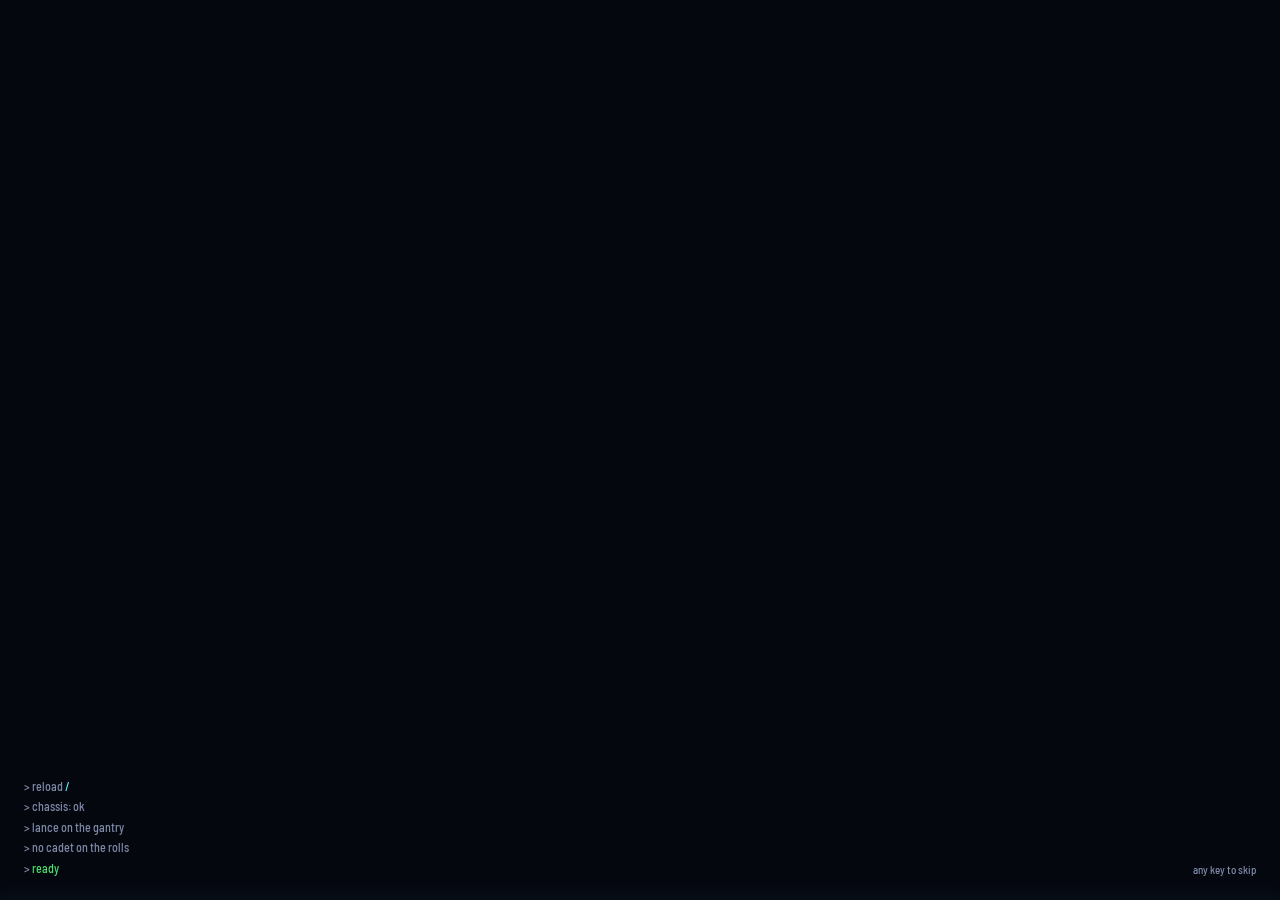
<file: index.html>
<!DOCTYPE html>
<!-- Copyright 2026 Matthew "Shan" Romanek. All rights reserved. -->
<html lang="en" dir="ltr">
<head>
<meta charset="UTF-8">
<meta name="viewport" content="width=device-width, initial-scale=1.0, viewport-fit=cover">
<title>PumaMech — The Sunclaws Rise</title>
<meta name="description" content="A puma cadet, a borrowed training mech, and an invasion. Train at the Bastion, survive the occupation of Portgate, gather a lance of misfits and find the Founders' Vault. A remake of the 1988 Commodore 64 mech role-playing classic.">
<meta name="theme-color" content="#0c0d11">
<meta name="color-scheme" content="dark">
<meta name="referrer" content="no-referrer">
<meta property="og:title" content="PumaMech">
<meta property="og:description" content="A puma cadet, a borrowed training mech, and an invasion. Train at the Bastion, survive the occupation of Portgate, gather a lance of misfits and find the Founders' Vault. A remake of the 1988 Commodore 64 mech role-playing classic.">
<meta property="og:type" content="website">
<meta property="og:image" content="https://greykit.com/games/pumamech/og.png">
<meta property="og:image:width" content="1200">
<meta property="og:image:height" content="630">
<meta property="og:image:alt" content="A puma cadet, a borrowed training mech, and an invasion. Train at the Bastion, survive the occupation of Portgate, gather a lance of misfits and find the Founders' Vault. A remake of the 1988 Commodore 64 mech role-playing classic.">
<meta property="og:url" content="https://greykit.com/games/pumamech/">
<meta name="twitter:card" content="summary_large_image">
<meta name="twitter:title" content="PumaMech">
<meta name="twitter:description" content="A puma cadet, a borrowed training mech, and an invasion. Train at the Bastion, survive the occupation of Portgate, gather a lance of misfits and find the Founders' Vault. A remake of the 1988 Commodore 64 mech role-playing classic.">
<meta name="twitter:image" content="https://greykit.com/games/pumamech/og.png">
<meta name="twitter:image:alt" content="A puma cadet, a borrowed training mech, and an invasion. Train at the Bastion, survive the occupation of Portgate, gather a lance of misfits and find the Founders' Vault. A remake of the 1988 Commodore 64 mech role-playing classic.">
<link rel="manifest" href="manifest.webmanifest">
<link rel="apple-touch-icon" href="apple-touch-icon.png">
<link rel="icon" type="image/svg+xml" href="icon.svg">
<link rel="icon" type="image/png" sizes="32x32" href="favicon-32x32.png">
<link rel="icon" type="image/png" sizes="16x16" href="favicon-16x16.png">
<link rel="icon" href="favicon.ico" sizes="16x16 32x32 48x48">
<link rel="stylesheet" href="css/gk-tokens.css?v=7c37e1f9">
<link rel="stylesheet" href="css/pumamech.css?v=2eb08680">
</head>
<body>
<div id="game" hidden>
  <div id="stage"><canvas id="screen" width="480" height="300" aria-label="PumaMech: the field"></canvas><div class="fx fx-sun"></div><div class="fx fx-cool"></div><div class="fx fx-haze"></div><div class="fx fx-vig"></div><div id="hud"></div></div>
  <div id="corner">
    <button id="pausebtn" aria-label="Pause" title="Pause (Esc)"><svg viewBox="0 0 16 16" width="16" height="16" aria-hidden="true"><rect x="4" y="3" width="3" height="10" fill="currentColor"/><rect x="9" y="3" width="3" height="10" fill="currentColor"/></svg></button>
    <button id="snd" aria-label="Sound" aria-pressed="true" title="Sound (M)"><svg viewBox="0 0 16 16" width="16" height="16" aria-hidden="true"><path d="M2 6h3l4-3v10l-4-3H2z" fill="currentColor"/><path class="on" d="M11 5.5c1.2 1.4 1.2 3.6 0 5M12.8 3.8c2.1 2.4 2.1 6 0 8.4" stroke="currentColor" stroke-width="1.4" fill="none"/><path class="off" d="M11 5.5l4 5M15 5.5l-4 5" stroke="currentColor" stroke-width="1.4"/></svg></button>
  </div>
  <div id="live" class="sr" aria-live="polite"></div>
</div>
<div id="title" hidden></div>
<div id="small" role="dialog" aria-labelledby="small-h">
  <img class="px" src="icon.svg" width="96" height="96" alt="">
  <h1 id="small-h">PumaMech is built for a desktop</h1>
  <p>Mechs, maps and rounds of orders need a keyboard, or a gamepad, and a bigger screen than this. Come back on a computer.</p>
  <p class="gk-credit">Built by <a href="https://greykit.com/" target="_blank" rel="noopener">greykit.com</a></p>
</div>
<script src="js/gk-title.js?v=6080c669"></script>
<script src="js/util.js?v=9b1f9cd0"></script>
<script src="js/kit.js?v=7f00e558"></script>
<script src="js/tiles.js?v=73e75c89"></script>
<script src="js/data.js?v=2db338d7"></script>
<script src="js/world.js?v=0b48fcdc"></script>
<script src="js/ground.js?v=ea41388a"></script>
<script src="js/town.js?v=8911b141"></script>
<script src="js/things.js?v=bd75210f"></script>
<script src="js/buildings.js?v=9c77f323"></script>
<script src="js/people.js?v=ccbb7d50"></script>
<script src="js/mechs.js?v=c2db25d8"></script>
<script src="js/sfx.js?v=6f1cc57a"></script>
<script src="js/engine/state.js?v=06dbb904"></script>
<script src="js/engine/explore.js?v=642b54ec"></script>
<script src="js/engine/combat.js?v=965568a5"></script>
<script src="js/engine/ai.js?v=717df0d0"></script>
<script src="js/story.js?v=2020420d"></script>
<script src="js/render.js?v=145fd5ec"></script>
<script src="js/ui.js?v=db7ce99c"></script>
<script src="js/hud.js?v=2815eb04"></script>
<script src="js/screens.js?v=21757107"></script>
<script src="js/places.js?v=d1d83e7f"></script>
<script src="js/battle.js?v=1fa6178b"></script>
<script src="js/main.js?v=d893430d"></script>
</body>
</html>
</file>
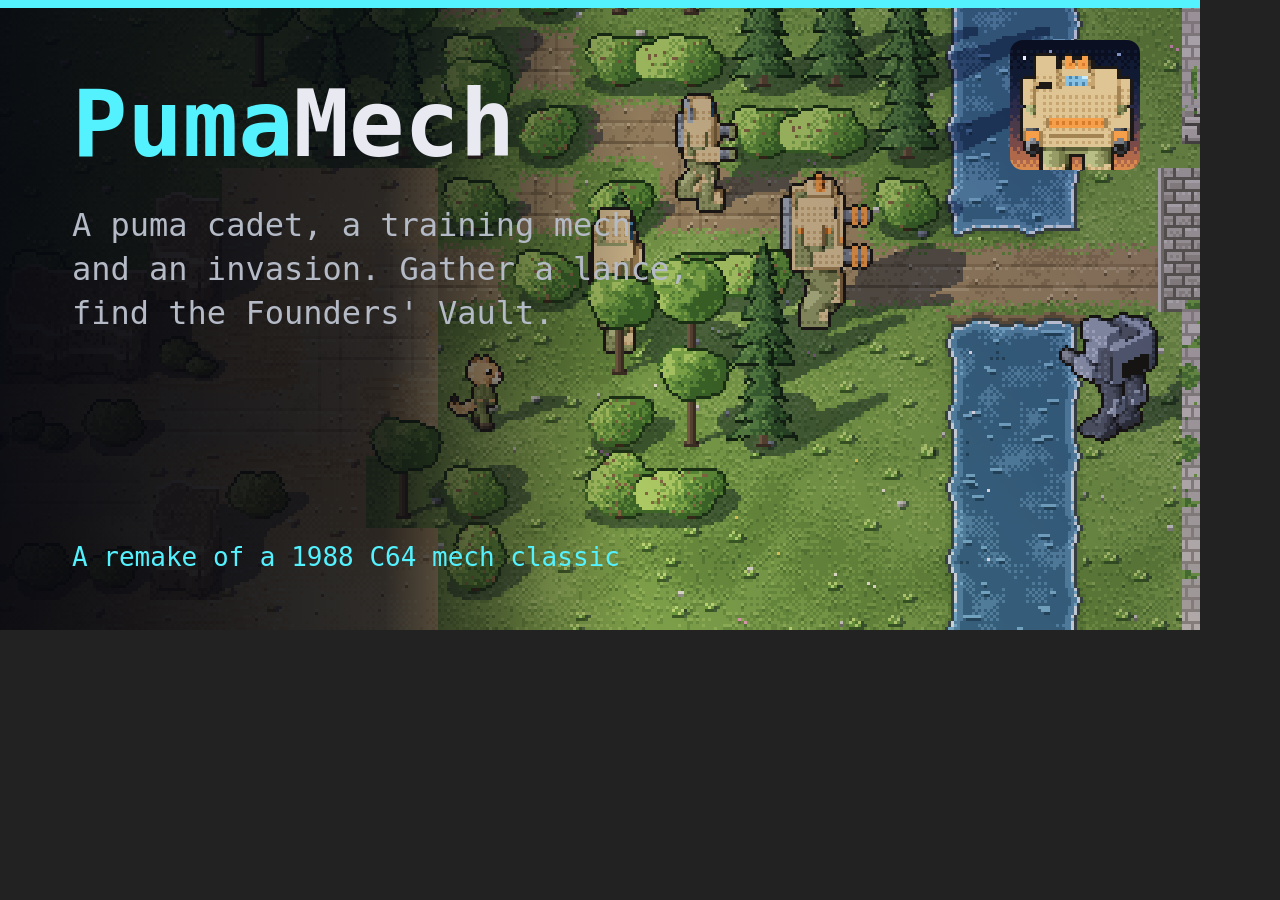
<file: tools/og.html>
<!DOCTYPE html>
<html lang="en">
<head>
<meta charset="UTF-8">
<title>og.png</title>
<!-- The share card (og.png, 1200x630), laid out as the family's are (a cyan
     rule, the wordmark with "Puma" in cyan, the description, a tagline, the
     icon top right) over the field in the game's own art at three times:
     the road west of Portgate's bridge, a lance of three walking in, a Pact
     mech waiting. Serve the repo over http and screenshot it headless:
       msedge --headless --hide-scrollbars --window-size=1200,630
              --screenshot=og.png http://127.0.0.1:8772/tools/og.html
     iconArt() composes the icon's 40x40 drawing and returns it as JSON for
     tools/icon-art.json, which tools/make-icons.js reads. Not deployed. -->
<style>body{margin:0;background:#222;overflow:hidden}canvas{display:block}</style>
</head>
<body>
<canvas id="og" width="1200" height="630"></canvas>
<script src="../js/util.js"></script>
<script src="../js/kit.js"></script>
<script src="../js/tiles.js"></script>
<script src="../js/data.js"></script>
<script src="../js/world.js"></script>
<script src="../js/ground.js"></script>
<script src="../js/town.js"></script>
<script src="../js/things.js"></script>
<script src="../js/buildings.js"></script>
<script src="../js/people.js"></script>
<script src="../js/mechs.js"></script>
<script src="../js/engine/state.js"></script>
<script src="../js/engine/explore.js"></script>
<script src="../js/story.js"></script>
<script src="../js/render.js"></script>
<script>
"use strict";
(() => {
  const K = PM.K, R = PM.Render;
  const field = K.mk(480, 300);
  R.init(field);
  const S = { pos: { map: "world", x: 39, y: 56, f: 0 }, flags: {}, party: [], chars: {}, mechs: [], items: {}, vault: {} };
  const walkers = [["sunclaw", "claw", 41.2, 57.0, 0, 1], ["bulwark", "claw", 38.4, 57.3, 0, 3], ["marten", "claw", 39.6, 55.4, 0, 2], ["howler", "wolf", 45.4, 58.6, 5, 0]];
  R.draw({ S, cam: [27 * 24, 51 * 24], noParty: true, noNpcs: true, extra: (list, cx, cy) => {
    for (const [ch, paint, x, y, d, fr] of walkers) { const c = PM.mechArt(ch, paint, d, d === 0 ? "walk" : "stand", fr); list.push([y + 0.5, c, Math.round(x * 24 - c.ax - cx), Math.round(y * 24 - c.ay - cy)]); }
    const p = PM.personArt("cadet", 0, "stand", 0); list.push([58.6, p, Math.round(36.6 * 24 - p.ax - cx), Math.round(58.6 * 24 - p.ay - cy)]);
  } }, 0);
  const W = 400, H = 210;
  const cv = document.getElementById("og"), g = cv.getContext("2d");
  g.imageSmoothingEnabled = false;
  g.drawImage(field, 70, 40, W, H, 0, 0, 1200, 630);
  /* the stage's light, as css/pumamech.css lays it over the field */
  const layer = (op, paint) => { g.save(); g.globalCompositeOperation = op; paint(); g.restore(); };
  layer("soft-light", () => { const r = g.createRadialGradient(-72, 655, 0, -72, 655, 790); r.addColorStop(0, "rgba(255,200,120,.62)"); r.addColorStop(1, "rgba(255,206,138,0)"); g.fillStyle = r; g.fillRect(0, 0, 1200, 630); });
  layer("multiply", () => { const l = g.createLinearGradient(0, 630, 960, 0); l.addColorStop(0.4, "rgba(0,0,0,0)"); l.addColorStop(1, "rgba(64,54,132,.32)"); g.fillStyle = l; g.fillRect(0, 0, 1200, 630); });
  const sh = g.createLinearGradient(0, 0, 640, 0);
  sh.addColorStop(0, "rgba(5,7,15,.96)"); sh.addColorStop(0.6, "rgba(5,7,15,.82)"); sh.addColorStop(1, "rgba(5,7,15,0)");
  g.fillStyle = sh; g.fillRect(0, 0, 640, 630);
  g.fillStyle = "#54f2ff"; g.fillRect(0, 0, 1200, 8);
  const mono = 'Menlo, Consolas, "DejaVu Sans Mono", "Courier New", monospace';
  g.textBaseline = "alphabetic";
  g.font = `bold 92px ${mono}`;
  g.fillStyle = "#54f2ff"; g.fillText("Puma", 72, 156);
  g.fillStyle = "#e9e9f2"; g.fillText("Mech", 72 + g.measureText("Puma").width, 156);
  g.font = `32px ${mono}`; g.fillStyle = "#b4bac6";
  ["A puma cadet, a training mech", "and an invasion. Gather a lance,", "find the Founders' Vault."].forEach((l, i) => g.fillText(l, 72, 236 + i * 44));
  g.font = `26px ${mono}`; g.fillStyle = "#54f2ff";
  g.fillText("A remake of a 1988 C64 mech classic", 72, 566);
  const img = new Image();
  img.onload = () => { g.drawImage(img, 1010, 40, 130, 130); window.ogReady = true; document.title = "ready"; };
  img.onerror = () => { window.ogReady = true; };
  img.src = "../icon.svg?" + Date.now();
  window.ogPNG = () => cv.toDataURL("image/png");

  /* the icon, 40 x 40: the Sunclaw's head and shoulders against a dusk sky */
  window.iconArt = () => {
    const N = 40, c = K.mk(N, N), x = c.getContext("2d");
    const RAMP = ["#0a1022", "#111a33", "#1b2442", "#2c2c4a", "#4a3a4a", "#7a4a48", "#b0684a", "#d98a4e"];
    for (let y = 0; y < N; y++) for (let i = 0; i < N; i++) {
      const t = Math.pow(y / (N - 1), 1.4) * (RAMP.length - 1) + K.bayer(i, y) * 0.9;
      x.fillStyle = RAMP[Math.max(0, Math.min(RAMP.length - 1, Math.round(t)))]; x.fillRect(i, y, 1, 1);
    }
    for (const [i, y, b] of [[4, 5, 1], [33, 4, 0], [30, 11, 0], [6, 15, 0], [36, 19, 1], [12, 3, 0]]) { x.fillStyle = b ? "#e8ecff" : "#8090c0"; x.fillRect(i, y, 1, 1); }
    const m = PM.mechArt("sunclaw", "claw", 2, "stand", 0);
    x.drawImage(m, Math.round(N / 2 - m.ax), 3);
    const d = x.getImageData(0, 0, N, N).data, keys = "abcdefghijklmnopqrstuvwxyzABCDEFGHIJKLMNOPQRSTUVWXYZ0123456789@#$%&*+=?~^!<>()[]{}";
    const pal = {}, rev = {}, rows = [];
    for (let y = 0; y < N; y++) {
      let r = "";
      for (let i = 0; i < N; i++) {
        const o = (y * N + i) * 4, h = "#" + [d[o], d[o + 1], d[o + 2]].map(v => v.toString(16).padStart(2, "0")).join("");
        if (!(h in rev)) { const k = keys[Object.keys(pal).length]; rev[h] = k; pal[k] = h; }
        r += rev[h];
      }
      rows.push(r);
    }
    return JSON.stringify({ pal, art: rows });
  };
})();
</script>
</body>
</html>
</file>
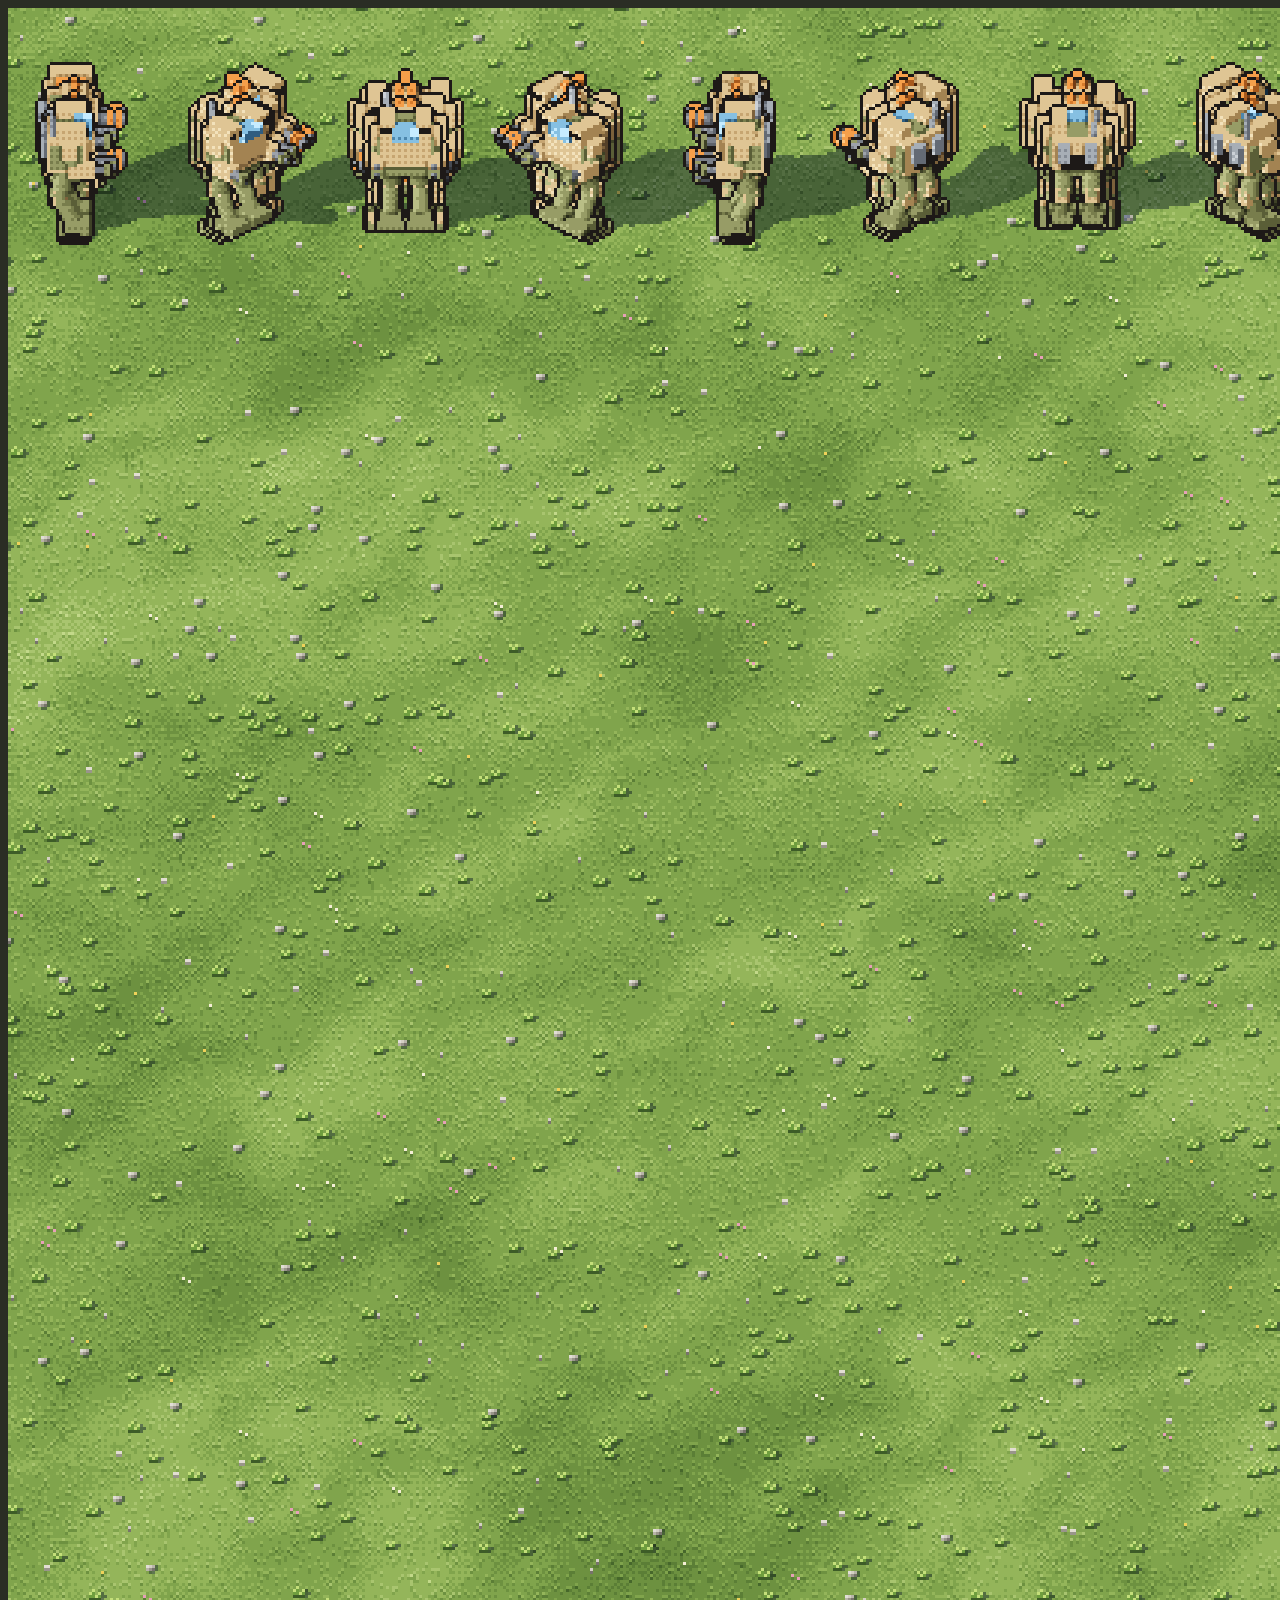
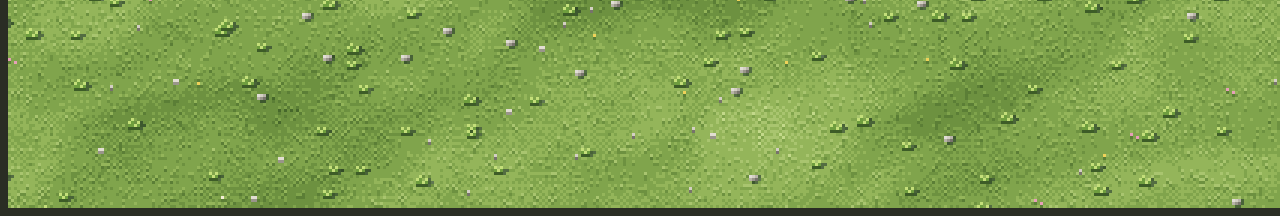
<file: tools/preview.html>
<!DOCTYPE html>
<html lang="en"><head><meta charset="UTF-8"><title>PumaMech art preview</title>
<style>body{background:#2a2d24;color:#ddd;font:13px sans-serif;margin:8px}canvas{image-rendering:pixelated;display:block}</style></head>
<body><canvas id="c"></canvas>
<script src="../js/util.js"></script><script src="../js/kit.js"></script><script src="../js/tiles.js"></script><script src="../js/ground.js"></script><script src="../js/things.js"></script><script src="../js/people.js"></script><script src="../js/data.js"></script><script src="../js/world.js"></script><script src="../js/town.js"></script><script src="../js/buildings.js"></script><script src="../js/mechs.js"></script>
<script>
const K = PM.K, q = new URLSearchParams(location.search), Z = +(q.get("z") || 3);
const cv = document.getElementById("c"), W = 480, H = 300 * 2;
cv.width = W; cv.height = H; cv.style.width = W * Z + "px"; cv.style.height = H * Z + "px";
const g = cv.getContext("2d"); g.imageSmoothingEnabled = false;
for (let ty = 0; ty < H / 24; ty++) for (let tx = 0; tx < W / 24; tx++) g.drawImage(PM.tileArt("temperate", 0, 0, 0, tx, ty), tx * 24, ty * 24);
const sh = document.createElement("canvas"); sh.width = W; sh.height = H; const sg = sh.getContext("2d");
const items = [];
const mode = q.get("m") || "mechs";
if (mode === "mechs") {
  const ids = (q.get("ids") || PM.MECH_SHAPES.join(",")).split(",");
  const paint = q.get("p") || "claw";
  ids.forEach((id, i) => { for (let d = 0; d < 8; d++) items.push([PM.mechArt(id, paint, d, "stand", 0), 20 + d * 56, 70 + i * 0]); });
} else if (mode === "one") {
  const id = q.get("id") || "bulwark";
  PM.MECH_PAINTS.forEach((p, j) => { for (let d = 0; d < 8; d++) items.push([PM.mechArt(id, p, d, "stand", 0), 30 + d * 56, 70 + j * 76]); });
} else if (mode === "walk") {
  const id = q.get("id") || "bulwark", p = q.get("p") || "wolf";
  for (let d = 0; d < 8; d++) for (let f = 0; f < 4; f++) items.push([PM.mechArt(id, p, d, "walk", f), 30 + f * 60 + (d & 1) * 240, 70 + (d >> 1) * 76]);
} else if (mode === "people") {
  const looks = (q.get("looks") || "cadet,cadetR,merc,tech,doctor,scout,father,brock,keeper,trooper,sergeant,raider,capy,hedge,innM,aunt,civ0,civ1,civ2,civ3,civ4,civ5,civ6,civ7").split(",");
  looks.forEach((lk, i) => [8, 4, 0, 28, 24].forEach((f, j) => items.push([PM.personArt(lk, f, "stand", 0), 16 + j * 18 + (i % 4) * 118, 40 + Math.floor(i / 4) * 44])));
} else if (mode === "all") {
  const p = q.get("p") || "claw";
  PM.MECH_SHAPES.forEach((id, i) => items.push([PM.mechArt(id, p, +(q.get("d") || 1), "stand", 0), 34 + (i % 8) * 58, 80 + Math.floor(i / 8) * 90]));
  ["wreck", "down"].forEach((po, j) => items.push([PM.mechArt("bulwark", "wolf", 1, po, 0), 34 + j * 58, 280]));
}
for (const [c, x, y] of items) if (c.sh) sg.drawImage(c.sh, Math.round(x - c.ax + c.shx), Math.round(y - c.ay + c.shy));
const tint = document.createElement("canvas"); tint.width = W; tint.height = H; const tg = tint.getContext("2d");
tg.fillStyle = "#8f9ab8"; tg.fillRect(0, 0, W, H); tg.globalCompositeOperation = "destination-in"; tg.drawImage(sh, 0, 0);
g.globalCompositeOperation = "multiply"; g.drawImage(tint, 0, 0); g.globalCompositeOperation = "source-over";
items.sort((a, b) => a[2] - b[2]);
for (const [c, x, y] of items) g.drawImage(c, Math.round(x - c.ax), Math.round(y - c.ay));
</script></body></html>
</file>
<file: css/gk-tokens.css>
/* @gk-tokens-begin v0.1 -- greykit.games canon (games-meta STANDARD.md §4): the Tactical palette, PumaRally's (editor/render/palette.js). The copy of record is games-meta's canon/gk-tokens.css. */
:root{--bg:#05070f;--panel:#0a0e1a;--panel2:#0d1424;--line:#1b2540;--lit:#47609c;
  --text:#dbe4fb;--ink:#8b96b8;--dim:#7d8aa8;--accent:#54f2ff;--warn:#ffb000;--danger:#ff5266;
  --good:#4ade6a;--violet:#b47dff;--steel:#94a0c4;--blue:#4c8dff}
/* @gk-tokens-end */
</file>
<file: css/pumamech.css>
/* PumaMech -- the page around the play screen, and every screen with
 * words on it: flat dark panels over the battlefield, hairline edges, warm
 * off-white words in a condensed sans, numbers and keys in a pixel face,
 * green for what is ready and chosen, amber for suspicion, red-orange for
 * danger. The play screen itself is pixel art (js/kit.js and what draws
 * with it). The canon palette (css/gk-tokens.css) still comes first, for
 * the greykit.games boot; nothing here gives a canon name another value
 * (games-meta STANDARD.md §4). A desktop game: small screens get a note. */
@font-face { font-family: "Barlow Semi Condensed"; font-weight: 500; font-display: swap; src: url(../fonts/barlow-semi-condensed-500.woff2) format("woff2"); }
@font-face { font-family: "Barlow Semi Condensed"; font-weight: 600; font-display: swap; src: url(../fonts/barlow-semi-condensed-600.woff2) format("woff2"); }
@font-face { font-family: "Barlow Semi Condensed"; font-weight: 700; font-display: swap; src: url(../fonts/barlow-semi-condensed-700.woff2) format("woff2"); }
@font-face { font-family: "Pixelify Sans"; font-weight: 400 700; font-display: swap; src: url(../fonts/pixelify-sans.woff2) format("woff2"); }
:root {
  --ui: "Barlow Semi Condensed", "Bahnschrift SemiCondensed", "Bahnschrift", "Arial Narrow", "Segoe UI", system-ui, sans-serif;
  --px: "Pixelify Sans", ui-monospace, monospace;
  --pm-bg: #0c0d11;                       /* the page behind everything */
  --pm-panel: rgba(20,22,28,.94);         /* a panel over the field */
  --pm-raise: #1c1f27;                    /* a control at rest */
  --pm-raise2: #262a35;                   /* a control under the cursor */
  --pm-hair: rgba(233,228,216,.10);
  --pm-line: rgba(233,228,216,.18);
  --pm-text: #e9e4d8;                     /* 14.9:1 on the panel */
  --pm-muted: #aaa69c;                    /* 7.4:1 */
  --pm-faint: #8f8b82;                    /* 5.2:1 */
  --pm-green: #7fb069;                    /* ready, chosen; 7.3:1 */
  --pm-green-hi: #9fcf88;
  --pm-amber: #e8a33d;                    /* suspicion */
  --pm-red: #e4572e;                      /* danger, as a fill or an edge */
  --pm-red-text: #ff9475;                 /* danger as words, 7.6:1 */
  --pm-tawny: #d8a868;                    /* the puma */
  /* names the game section below still speaks in */
  --pm-black: #000000; --pm-white: #e9e4d8; --pm-field: #14161c; --pm-grey: #8f8b82;
}
*, *::before, *::after { box-sizing: border-box; }
html, body { margin: 0; height: 100%; background: var(--pm-bg); color: var(--pm-text); font: 500 16px/1.45 var(--ui); }
body { overflow: hidden; -webkit-text-size-adjust: 100%; caret-color: var(--pm-green); -webkit-font-smoothing: antialiased; }
::selection { background: var(--pm-green); color: #14161c; }
[hidden] { display: none !important; }
img.px, .px { image-rendering: pixelated; image-rendering: crisp-edges; }
.sr { position: absolute; width: 1px; height: 1px; margin: -1px; overflow: hidden; clip: rect(0 0 0 0); white-space: nowrap; }
h1, h2, h3 { font-weight: 600; }
* { scrollbar-width: thin; scrollbar-color: rgba(233,228,216,.22) transparent; }

/* ---- controls. One cursor: the pointer moves the focus (js/main.js), so
   the focused control is the only lit one; green fill is the way forward ---- */
button { font: 600 16px/1.2 var(--ui); color: var(--pm-text); background: var(--pm-raise); border: 1px solid var(--pm-line); border-radius: 4px; cursor: pointer; padding: 8px 16px; text-align: inherit; transition: background-color .12s, border-color .12s, color .12s; }
button:focus { outline: none; background: var(--pm-raise2); border-color: var(--pm-green); box-shadow: 0 0 0 1px var(--pm-green); }
button:disabled { opacity: .45; cursor: default; }
button.primary { background: var(--pm-green); border-color: var(--pm-green); color: #14161c; }
button.primary:focus { background: var(--pm-green-hi); border-color: var(--pm-green-hi); box-shadow: 0 0 0 2px var(--pm-bg), 0 0 0 4px var(--pm-text); }
button.danger { background: transparent; border-color: rgba(228,87,46,.7); color: var(--pm-red-text); }
button.danger:focus { background: var(--pm-red); border-color: var(--pm-red); color: #14161c; box-shadow: none; }
button.quiet { background: transparent; border-color: transparent; color: var(--pm-muted); }
button.quiet:focus { color: var(--pm-text); background: var(--pm-raise); border-color: var(--pm-line); }
/* a pressed choice: a filled square, an empty one when not */
button.pill { display: inline-flex; align-items: center; gap: 10px; background: transparent; color: var(--pm-muted); font-weight: 500; }
button.pill::before { content: ""; width: 10px; height: 10px; border: 1.5px solid currentColor; border-radius: 2px; }
button.pill.on { color: var(--pm-text); border-color: rgba(127,176,105,.65); background: rgba(127,176,105,.12); }
button.pill.on::before { background: var(--pm-green); border-color: var(--pm-green); }
button.pill:focus { color: var(--pm-text); }
kbd { font: 400 13px/1 var(--px); color: var(--pm-text); padding: 3px 6px; border: 1px solid rgba(233,228,216,.28); border-bottom-width: 2px; border-radius: 3px; background: rgba(233,228,216,.06); }
a { color: var(--pm-green-hi); text-decoration: underline; text-decoration-thickness: 1px; text-underline-offset: 3px; }
a:focus-visible { outline: 2px solid var(--pm-green); outline-offset: 2px; border-radius: 2px; }
input { font: 500 16px var(--ui); color: var(--pm-text); background: var(--pm-bg); border: 1px solid var(--pm-line); border-radius: 4px; padding: 8px 10px; min-width: 0; }
input:focus { outline: none; border-color: var(--pm-green); }
input::placeholder { color: var(--pm-faint); }

/* ---- a sheet: a panel over the dimmed field or title ---- */
.pm-sheet { z-index: 50; }
.pm-sheet.full { position: fixed; inset: 0; display: grid; place-items: center; padding: 32px; }
/* the dim behind it is a layer of its own, so it fades in and out under the sheets rather than snapping */
#pm-scrim { position: fixed; inset: 0; z-index: 49; background: rgba(8,9,12,.74); backdrop-filter: blur(3px); opacity: 0; visibility: hidden; pointer-events: none; transition: opacity .28s ease, visibility 0s .28s; }
#pm-scrim.on { opacity: 1; visibility: visible; transition: opacity .22s ease; }
@media (prefers-reduced-motion: reduce) { #pm-scrim, #pm-scrim.on { transition: none; } }
.sh-box, .pm-win { display: flex; flex-direction: column; background: var(--pm-panel); border: 1px solid var(--pm-line); border-radius: 8px; box-shadow: 0 24px 70px rgba(0,0,0,.55), inset 0 1px 0 rgba(255,255,255,.04); overflow: hidden; }
.sh-box { width: min(880px, 100%); max-height: calc(100vh - 64px); }
.pm-sheet.wide .sh-box { width: min(1180px, 100%); }
.sh-head { flex: none; display: flex; align-items: center; gap: 10px; padding: 16px 20px 14px 24px; border-bottom: 1px solid var(--pm-hair); }
.sh-head h2 { flex: 1; margin: 0; font-size: 26px; line-height: 1.1; white-space: nowrap; overflow: hidden; text-overflow: ellipsis; }
.sh-head button { display: inline-flex; align-items: center; gap: 7px; background: transparent; border-color: transparent; color: var(--pm-muted); font-size: 15px; padding: 6px 10px; }
.sh-head .ic { display: block; flex: none; }
.sh-head button:focus { color: var(--pm-text); background: var(--pm-raise); border-color: var(--pm-line); box-shadow: none; }
.sh-tabs { flex: none; display: flex; flex-wrap: wrap; gap: 0 22px; padding: 0 24px; border-bottom: 1px solid var(--pm-hair); }
.sh-tabs button { background: transparent; border: 0; border-bottom: 2px solid transparent; border-radius: 0; padding: 12px 0 10px; color: var(--pm-muted); font-weight: 600; letter-spacing: .02em; }
.sh-tabs button[aria-selected="true"] { color: var(--pm-text); border-bottom-color: var(--pm-green); }
.sh-tabs button:focus { color: var(--pm-text); background: transparent; box-shadow: none; border-bottom-color: var(--pm-green-hi); }
.sh-body { flex: 1; min-height: 0; overflow-y: auto; padding: 22px 24px 26px; }
.sh-body:focus-visible { outline: none; box-shadow: inset 0 0 0 2px rgba(127,176,105,.5); }
/* a window over the field: the pause menu, a question */
.pm-pop, .pm-ask { position: fixed; inset: 0; display: grid; place-items: center; padding: 16px; background: rgba(8,9,12,.42); }
/* the pause menu stands right of centre, the field and the ranger left clear */
.pm-pop { justify-items: end; align-items: start; padding-top: clamp(240px, 27vh, 260px); padding-right: clamp(24px, 6vw, 96px); background: linear-gradient(90deg, rgba(8,9,12,.08) 0%, rgba(8,9,12,.18) 40%, rgba(8,9,12,.5) 64%, rgba(8,9,12,.62) 100%); }
.pm-ask { z-index: 70; background: rgba(8,9,12,.6); }
.pm-pop .pm-win { width: min(440px, 100%); }
.pm-ask .pm-win { width: min(520px, 100%); }
.pm-ask .sh-body { padding: 20px 24px 22px; }

/* ---- the words ---- */
.sh-body p { margin: 0 0 12px; max-width: 70ch; }
.sh-body h3 { margin: 26px 0 10px; font-size: 12px; font-weight: 600; letter-spacing: .14em; text-transform: uppercase; color: var(--pm-muted); }
.sh-body h3:first-child { margin-top: 0; }
.sh-body b { font-weight: 600; color: var(--pm-text); }
.sh-body ol, .sh-body ul { margin: 0 0 12px; padding-left: 24px; }
.sh-body li { margin-bottom: 4px; }
.sh-body table { border-collapse: collapse; margin: 0 0 12px; }
.sh-body td { padding: 6px 16px 6px 0; vertical-align: top; }
.note, .gk-credit { color: var(--pm-muted); }
.meta { color: var(--pm-muted); margin: 6px 0 16px; font-size: 15px; }
.ok { color: var(--pm-green); }
/* a mission's name, and how it ended */
.sh-body h3.mname { margin: 0; font-size: 24px; line-height: 1.15; letter-spacing: 0; text-transform: none; color: var(--pm-text); }
.sh-body h3.mname.big { font-size: 38px; line-height: 1.05; }
.sh-body h3.mname.ok { color: var(--pm-green); }
.sh-body h3.mname.warn { color: var(--pm-amber); }
.sh-body h3.mname.danger { color: var(--pm-red-text); }
.sh-body h3.mname.dim { color: var(--pm-muted); }
.row { display: flex; flex-wrap: wrap; gap: 8px; align-items: center; margin: 0 0 14px; }
.row.end { justify-content: flex-end; margin-top: 22px; }
.col { display: flex; flex-direction: column; gap: 6px; max-width: 420px; margin-bottom: 16px; }
.col button { text-align: left; }
.col button span { color: var(--pm-muted); font-weight: 500; }
.keys { line-height: 2; }
.keys > span { white-space: nowrap; }

/* the pause menu: the mockup's list, rows edge to edge, a key strip at the foot */
.pm-pop .sh-head { border-bottom: 0; padding: 22px 26px 0; }
.pm-pop .sh-head h2 { font-size: 40px; }
.pm-pop .sh-body { padding: 4px 0 0; overflow: visible; }
.pm-pop .sh-body h3.mname { padding: 0 26px; font-size: 19px; }
.pm-pop .meta { padding: 0 26px; margin: 4px 0 16px; }
.pm-pop .col { max-width: none; gap: 0; margin: 0; padding: 8px 0; border-top: 1px solid var(--pm-hair); }
.pm-pop .col button { position: relative; display: flex; align-items: center; justify-content: space-between; height: 46px; padding: 0 26px; border: 0; border-radius: 0; background: transparent; font-weight: 500; font-size: 19px; color: rgba(233,228,216,.86); }
.pm-pop .col button.primary { color: rgba(233,228,216,.86); }
.pm-pop .col button:focus { color: #f2f6ec; font-weight: 600; background: linear-gradient(90deg, rgba(127,176,105,.26), rgba(127,176,105,.06) 75%, rgba(127,176,105,0)); box-shadow: none; }
/* the chosen row: a green chevron at its end */
.pm-pop .col button:focus::after { content: ""; width: 0; height: 0; border-left: 9px solid var(--pm-green); border-top: 7px solid transparent; border-bottom: 7px solid transparent; margin-left: 12px; }
.pm-pop .col button:last-child { margin-top: 6px; font-size: 17px; color: var(--pm-muted); }
.pm-pop .keys { margin: 0; padding: 12px 26px 14px; background: rgba(0,0,0,.18); border-top: 1px solid var(--pm-hair); font-size: 14px; line-height: 1.9; color: var(--pm-muted); max-width: none; }

/* ---- the title: the battlefield behind, the name, the menu in a panel ---- */
.pm-title { position: fixed; inset: 0; overflow: hidden; background: #2a241c; }
.pm-scene { position: absolute; inset: 0; width: 100%; height: 100%; object-fit: cover; image-rendering: pixelated; image-rendering: crisp-edges; }
.pm-shade { position: absolute; inset: 0; pointer-events: none;
  background: linear-gradient(90deg, rgba(8,9,12,.86) 0%, rgba(8,9,12,.62) 32%, rgba(8,9,12,.1) 60%, rgba(8,9,12,0) 72%), radial-gradient(ellipse 80% 90% at 60% 45%, rgba(0,0,0,0) 55%, rgba(10,8,18,.5) 100%); }
.pm-title main { position: relative; height: 100%; width: min(560px, 100%); display: flex; flex-direction: column; justify-content: center; padding: 32px 0 64px clamp(32px, 7vw, 120px); }
.pm-mark { margin: 0; font: 700 clamp(56px, 6.4vw, 92px)/.9 var(--ui); text-transform: uppercase; letter-spacing: .005em; color: var(--pm-text); text-shadow: 0 4px 28px rgba(0,0,0,.45); }
.pm-mark span { display: block; }
.pm-mark .puma { color: var(--pm-tawny); }
.pm-sub { margin: 16px 0 30px; font-size: 14px; font-weight: 600; letter-spacing: .32em; text-transform: uppercase; color: var(--pm-muted); }
.pm-menu { display: flex; flex-direction: column; width: min(460px, 100%); padding: 8px 0; background: var(--pm-panel); border: 1px solid var(--pm-line); border-radius: 8px; box-shadow: 0 18px 50px rgba(0,0,0,.45); }
.pm-menu button { position: relative; display: flex; align-items: center; gap: 14px; width: 100%; height: 50px; padding: 0 22px; border: 0; border-radius: 0; background: transparent; font-size: 20px; font-weight: 500; color: rgba(233,228,216,.86); }
.pm-menu kbd { min-width: 26px; text-align: center; color: var(--pm-muted); }
.pm-menu .lbl { white-space: nowrap; }
.pm-menu .meta { margin: 0 0 0 auto; font-size: 15px; font-weight: 500; color: var(--pm-faint); white-space: nowrap; overflow: hidden; text-overflow: ellipsis; }
.pm-menu .dflt { color: var(--pm-text); font-weight: 600; }
.pm-menu button:focus { color: #f2f6ec; font-weight: 600; background: linear-gradient(90deg, rgba(127,176,105,.26), rgba(127,176,105,.06) 75%, rgba(127,176,105,0)); box-shadow: none; }
.pm-menu button:focus::before { content: ""; position: absolute; left: 7px; top: 50%; margin-top: -6px; border-left: 7px solid var(--pm-green); border-top: 6px solid transparent; border-bottom: 6px solid transparent; }
.pm-menu button:focus kbd { color: var(--pm-text); border-color: var(--pm-green); }
.pm-menu button:focus .meta { color: var(--pm-muted); }
.pm-menu .util { display: flex; margin-top: 6px; padding-top: 6px; border-top: 1px solid var(--pm-hair); }
.pm-menu .util button { flex: 1; height: 44px; font-size: 16px; gap: 10px; padding: 0 18px; }
.pm-foot { position: absolute; left: clamp(32px, 7vw, 120px); bottom: 24px; font-size: 14px; }
/* the menu arriving, a line at a time */
.pm-print .pr { animation: pm-pr .32s cubic-bezier(.2,.8,.2,1) calc(var(--i) * 45ms) both; }
@keyframes pm-pr { from { opacity: 0; transform: translateX(-8px); } to { opacity: 1; transform: none; } }
@media (prefers-reduced-motion: reduce) { .pm-print .pr { animation: none; } }

/* ---- settings ---- */
.aid-list { margin: 8px 0 16px; }
.aid-list summary { cursor: pointer; color: var(--pm-muted); padding: 6px 0; font-weight: 600; }
.aid-list summary:focus-visible { outline: 2px solid var(--pm-green); outline-offset: 2px; border-radius: 2px; }
.aid-list[open] summary { margin-bottom: 8px; }
button.switch { min-width: 84px; }

/* ---- the game ---- */
#game { position: fixed; inset: 0; background: var(--pm-black); }
#stage { position: absolute; background: var(--pm-black); }
#screen { position: absolute; inset: 0; width: 100%; height: 100%; image-rendering: pixelated; image-rendering: crisp-edges; cursor: crosshair; }
#stage.scan::after { content: ""; position: absolute; inset: 0; pointer-events: none;
  background: repeating-linear-gradient(to bottom, rgba(0,0,0,0) 0, rgba(0,0,0,0) 2px, rgba(0,0,0,.22) 3px); }
/* the light over the field: a low sun from the south-west, the shade it
   leaves, a little dust in the air, the corners falling away */
#stage .fx { position: absolute; inset: 0; pointer-events: none; }
.fx-sun { background: radial-gradient(ellipse 90% 100% at -6% 104%, rgba(255,200,120,.62), rgba(255,206,138,0) 66%); mix-blend-mode: soft-light; }
.fx-cool { background: linear-gradient(32deg, rgba(0,0,0,0) 40%, rgba(64,54,132,.32) 100%); mix-blend-mode: multiply; }
.fx-haze { background: linear-gradient(180deg, rgba(255,236,200,.16), rgba(255,236,200,0) 38%); }
.fx-vig { background: radial-gradient(ellipse 70% 82% at 45% 50%, rgba(0,0,0,0) 58%, rgba(18,12,30,.45) 100%); }

/* ---- the HUD: flat dark panels at the field's corners ---- */
#hud { position: absolute; inset: 0; pointer-events: none; --hud-text: #e9e4d8; --hud-muted: rgba(233,228,216,.66); --hud-faint: rgba(233,228,216,.5); --hud-hair: rgba(233,228,216,.10);
  --hud-green: #7fb069; --hud-amber: #e8a33d; --hud-red: #e4572e; --hud-ui: "Barlow Semi Condensed", "Bahnschrift SemiCondensed", "Bahnschrift", "Arial Narrow", "Segoe UI", system-ui, sans-serif;
  font: 500 15px/1.2 var(--hud-ui); color: var(--hud-text); -webkit-font-smoothing: antialiased; font-synthesis: weight; }
#hud .hp { position: absolute; background: rgba(20,22,28,.86); border: 1px solid rgba(233,228,216,.08); border-radius: 6px; box-shadow: inset 0 1px 0 rgba(255,255,255,.035), 0 8px 22px rgba(0,0,0,.28); }
#hud .lbl { font-size: 12px; font-weight: 600; letter-spacing: .14em; text-transform: uppercase; color: var(--hud-muted); }
#hud .num { font-family: var(--px); font-weight: 400; }
#hud img.ico { display: block; image-rendering: pixelated; flex: none; }
#hud img.ico.dim { opacity: .3; }
#hud b { font-weight: 600; color: var(--hud-text); }
#hud kbd { font: 400 12px/1 var(--px); color: var(--hud-text); padding: 3px 6px; border: 1px solid rgba(233,228,216,.28); border-bottom-width: 2px; border-radius: 3px; background: rgba(233,228,216,.06); margin: 0 2px; }
.h-toasts { position: absolute; left: 50%; bottom: 23%; transform: translateX(-50%); display: flex; flex-direction: column; align-items: center; gap: 6px; }
#hud .h-toasts .hp { position: static; padding: 7px 14px; font-size: 16px; font-weight: 600; white-space: nowrap; }
#hud .h-toast.red { color: #ffd2c4; background: rgba(150,40,20,.88); border-color: rgba(228,87,46,.6); }
.h-toast.green { color: #d9f0cf; }
.h-toast.amber { color: #f3cf92; }
#corner { position: fixed; right: 12px; bottom: 12px; display: flex; gap: 8px; z-index: 5; }
#corner button { width: 36px; height: 36px; padding: 0; display: grid; place-items: center; background: rgba(20,22,28,.86); color: #e9e4d8; border: 1px solid rgba(233,228,216,.12); border-radius: 6px; }
@media (hover: hover) { #corner button:hover { background: rgba(40,44,54,.92); color: #fff; } }
#corner button:focus { background: rgba(20,22,28,.86); color: #e9e4d8; }
#corner button:focus-visible { outline: 2px solid var(--pm-green); outline-offset: 2px; }
#snd .off, #snd.muted .on { display: none; }
#snd.muted .off { display: inline; }
#snd.muted { color: var(--pm-grey); }


/* ---- PumaMech: the HUD while exploring ---- */
#hud .h-row { display: flex; align-items: center; gap: 8px; min-height: 22px; }
#hud .h-bar { display: inline-flex; gap: 2px; }
#hud .h-bar i { display: block; width: 8px; height: 8px; border-radius: 1px; background: rgba(233,228,216,.13); }
#hud .h-bar i.on { background: #7fb069; }
#hud .h-bar.low i.on { background: var(--hud-red); }
#hud .h-bar.warm i.on { background: var(--hud-amber); }
#hud .h-bar.hot i.on { background: var(--hud-red); }
#h-where { left: 16px; top: 16px; width: 220px; padding: 12px 14px 10px; }
.h-place { font-size: 22px; font-weight: 600; line-height: 1.1; }
.h-kind { margin: 2px 0 8px; }
.h-time { font-size: 22px; margin-right: auto; }
.h-cash { margin-left: auto; font-size: 18px; color: #e8c65c; }
#h-mapbox { right: 16px; top: 16px; padding: 8px; }
#h-mini { display: block; width: 224px; height: 140px; border-radius: 3px; image-rendering: pixelated; }
.h-loc { padding: 7px 4px 0; font-size: 15px; display: flex; gap: 8px; align-items: baseline; }
.h-loc b { color: #e8a33d; }
#h-party { left: 16px; bottom: 16px; display: flex; gap: 4px; padding: 8px; max-width: calc(100% - 420px); }
.h-mem { display: flex; gap: 8px; align-items: center; padding: 4px 8px 4px 4px; border-radius: 4px; }
.h-mem img.face { display: block; border-radius: 3px; background: rgba(0,0,0,.25); }
.h-mi { display: flex; flex-direction: column; gap: 3px; min-width: 76px; }
.h-mi b { font-size: 15px; line-height: 1; }
.h-mm { font-size: 13px; color: var(--hud-muted); white-space: nowrap; }
.h-mm i { font-style: normal; font-family: var(--px); }
.h-mm.dead { color: var(--hud-red); }
.h-mm.none { color: var(--hud-faint); }
.h-mem.hurt b { color: #ff9475; }
#hud .h-pill { height: 40px; padding: 0 14px; display: flex; align-items: center; gap: 8px; white-space: nowrap; }
#hud .h-hint { left: auto; right: 112px; bottom: 16px; font-size: 14px; color: var(--hud-muted); }
.h-sep { width: 1px; height: 18px; background: var(--hud-hair); }
/* ---- in a fight ---- */
#hud .b-card { top: 16px; width: 332px; padding: 12px 14px; }
#b-active { left: 16px; }
#b-target { right: 16px; }
#hud #b-round { top: 16px; left: 50%; transform: translateX(-50%); }
#b-round .h-state { font-size: 17px; font-weight: 700; letter-spacing: .08em; text-transform: uppercase; color: #e8a33d; }
.b-who { color: var(--hud-text); font-weight: 600; }
.b-who i { font-style: normal; color: var(--hud-muted); font-weight: 500; }
#b-log { left: 16px; bottom: 16px; width: 380px; padding: 8px 12px; font-size: 14px; line-height: 1.35; }
#b-log p { margin: 0; color: var(--hud-muted); }
#b-log p:last-child { color: var(--hud-text); }
#b-log p.go { color: #b9dca6; } #b-log p.bad { color: #ff9475; } #b-log p.warn { color: #f3cf92; }
/* the cadet's word on each round, and the sergeant's drill on the first fight */
#b-log p.sum { color: var(--hud-text); } #b-log p.tip { color: #a9d3e8; }
#b-log[hidden] { display: none; }
#hud #b-keys { left: auto; right: 112px; bottom: 16px; font-size: 14px; color: var(--hud-muted); height: auto; min-height: 40px; padding: 6px 14px; white-space: normal; flex-wrap: wrap; justify-content: flex-end; row-gap: 6px; max-width: calc(100% - 540px); }
#b-keys i { font-style: normal; color: #f3cf92; }
.h-uc .h-uh { display: flex; gap: 10px; align-items: center; margin-bottom: 8px; }
.h-uc .h-uh b { display: block; font-size: 17px; line-height: 1.15; }
.h-uc img.face, .h-uc img.mface { display: block; border-radius: 3px; background: rgba(0,0,0,.25); }
.h-ub { display: flex; gap: 12px; align-items: flex-start; margin-bottom: 6px; }
.h-us { flex: 1; display: flex; flex-direction: column; gap: 3px; font-size: 14px; }
.h-us .lbl { min-width: 38px; }
.h-ws { list-style: none; margin: 6px 0 0; padding: 6px 0 0; border-top: 1px solid var(--hud-hair); font-size: 14px; }
.h-ws li { display: grid; grid-template-columns: 1fr auto 26px 40px; gap: 6px; align-items: baseline; padding: 1px 0; }
.h-ws li i { font-style: normal; color: var(--hud-muted); font-family: var(--px); font-size: 12px; }
.h-ws li em { font-style: normal; font-family: var(--px); font-size: 12px; color: #e8c65c; text-align: right; }
.h-ws li b { text-align: right; color: #e9e4d8; }
.h-ws li.dead { text-decoration: line-through; opacity: .45; }
/* the one giving orders: key, weapon, damage and short/long range, ammo, aimed at, chance this round */
.h-ws.ord li { grid-template-columns: 22px 1fr auto 22px 30px 44px; }
/* the little header over an orders card's weapons */
.h-ws li.hd > * { font: 600 11px/1.4 var(--hud-ui); letter-spacing: .1em; text-transform: uppercase; color: var(--hud-muted); }
.h-ws li.hd b, .h-ws li.hd u { color: var(--hud-muted); }
.h-ws.ord kbd { margin: 0; padding: 2px 4px; text-align: center; }
.h-ws li u { text-decoration: none; text-align: center; font-family: var(--px); font-size: 12px; color: #ff9475; }
.h-ws li u.hold { color: var(--hud-muted); }
/* a held weapon's chance on the enemy under the cursor: what a number key would buy */
.h-ws li b.ghost { color: var(--hud-muted); font-weight: 400; }
.h-ws li b.ghost::before { content: "("; } .h-ws li b.ghost::after { content: ")"; }
.h-ws li b.close { color: #b9dca6; }
.b-peak { color: var(--hud-muted); } .b-peak.warm { color: #f3cf92; } .b-peak.hot { color: #ff9475; }
.b-act { margin-top: 6px; font-size: 14px; }
.b-tag { position: absolute; top: 10px; right: 14px; font: 400 18px/1 var(--px); color: #ff9475; }
.b-tag.mine { font: 600 12px/1 var(--hud-ui); letter-spacing: .14em; text-transform: uppercase; color: #9fcf88; top: 14px; }
svg.doll { flex: none; display: block; }
/* ---- the sheets this game adds ---- */
.pm-sheet.talk .sh-box { width: min(760px, 100%); }
.talk { display: flex; gap: 22px; align-items: flex-start; }
.talk figure { margin: 0; display: flex; flex-direction: column; align-items: center; gap: 8px; flex: none; }
.talk figure img { border-radius: 6px; background: rgba(0,0,0,.28); border: 1px solid var(--pm-hair); }
.talk figcaption { font-size: 14px; color: var(--pm-muted); max-width: 120px; text-align: center; }
.talk .words { flex: 1; min-width: 0; }
.talk .words p { font-size: 17px; }
.shopkeep { display: flex; gap: 18px; align-items: center; margin-bottom: 14px; }
.shopkeep img { border-radius: 6px; background: rgba(0,0,0,.28); flex: none; }
.shopkeep p { margin: 0; }
table.shop { width: 100%; }
table.shop td { padding: 7px 14px 7px 0; border-top: 1px solid var(--pm-hair); vertical-align: middle; }
table.shop td.num { font-family: var(--px); white-space: nowrap; }
table.shop td:last-child { text-align: right; padding-right: 0; white-space: nowrap; }
table.shop thead td { color: var(--pm-muted); font-size: 12px; font-weight: 600; letter-spacing: .14em; text-transform: uppercase; border-top: 0; }
table.exch td.act { display: flex; gap: 4px; justify-content: flex-end; }
table.exch td.act button { padding: 5px 9px; font-size: 14px; }
.bad { color: var(--pm-red-text); }
ul.mechs { list-style: none; margin: 0 0 14px; padding: 0; }
li.mechrow { display: grid; grid-template-columns: 96px 1fr auto auto; gap: 16px; align-items: center; padding: 10px 0; border-top: 1px solid var(--pm-hair); }
li.mechrow img.mechpic { justify-self: center; }
li.mechrow .who { display: flex; flex-direction: column; gap: 2px; min-width: 0; }
li.mechrow .act { display: flex; gap: 6px; flex-wrap: wrap; justify-content: flex-end; max-width: 300px; }
.lede { font-size: 17px; }
.member { display: grid; grid-template-columns: auto 1fr auto; gap: 24px; align-items: start; margin-top: 12px; }
.member > img { border-radius: 8px; background: rgba(0,0,0,.28); }
.mbox { display: flex; flex-direction: column; align-items: center; gap: 6px; width: 180px; padding: 12px; background: rgba(0,0,0,.22); border: 1px solid var(--pm-hair); border-radius: 6px; }
.newgame { display: flex; gap: 22px; align-items: flex-start; }
.newgame > img { border-radius: 8px; background: rgba(0,0,0,.28); flex: none; }
.diffs { display: grid; grid-template-columns: repeat(3, minmax(0, 1fr)); gap: 10px; margin-bottom: 8px; }
.diffs button { text-align: left; display: flex; flex-direction: column; gap: 4px; padding: 12px 14px; }
.diffs button b { font-size: 17px; font-weight: 600; }
.diffs button span { font-size: 14px; font-weight: 500; color: var(--pm-muted); }
.diffs button.primary span, .diffs button.primary b { color: #14161c; }
.bigmap { display: grid; grid-template-columns: auto 1fr; gap: 22px; align-items: start; }
.bigmap canvas { display: block; max-width: 100%; height: auto; border-radius: 4px; border: 1px solid var(--pm-line); image-rendering: pixelated; }
table.codes td { padding: 6px 16px 6px 0; font-weight: 600; border-top: 1px solid var(--pm-hair); }
.c-red { color: #ff8a78; } .c-blue { color: #8cc8ff; } .c-yellow { color: #ffd76a; }
svg.spark { display: block; }
table.merit { width: auto; min-width: 320px; }
@media (max-width: 1100px) { .bigmap { grid-template-columns: 1fr; } .member { grid-template-columns: auto 1fr; } .mbox { grid-column: 1 / -1; width: auto; } }

/* ---- a phone, or a window too small: a note instead of the game ---- */
#small { display: none; position: fixed; inset: 0; z-index: 2147483600; background: var(--pm-bg); flex-direction: column; align-items: center; justify-content: center; gap: 14px; padding: 24px; text-align: center; }
#small h1 { margin: 8px 0 0; font-size: 22px; line-height: 1.25; max-width: 22ch; }
#small p { margin: 0; max-width: 34ch; color: var(--pm-muted); }
@media (max-width: 759px), (max-height: 479px) {
  #small { display: flex; }
  #game, #title, #corner, .gk-boot, .pm-sheet, .pm-ask { display: none !important; }
}
</file>
